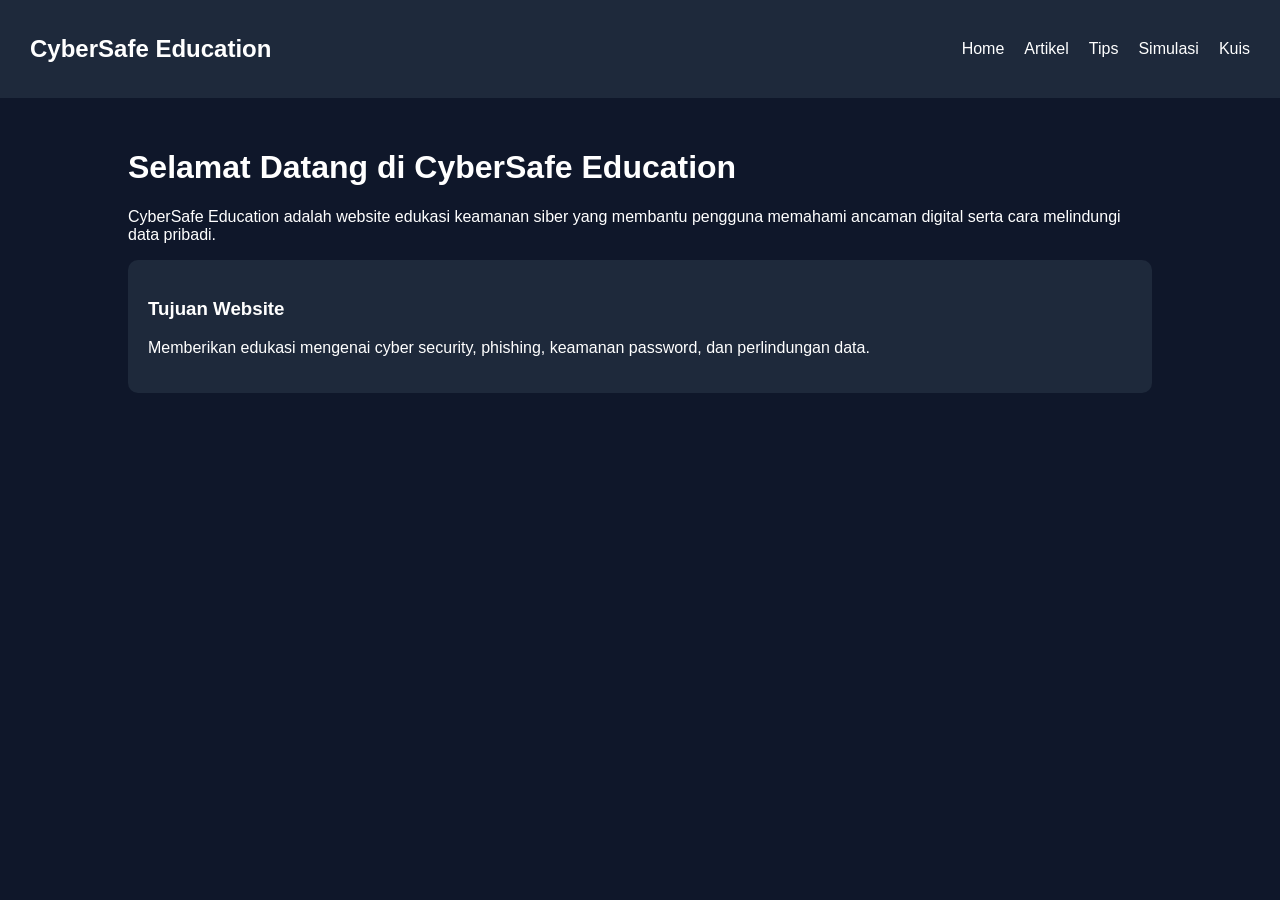
<file: index.html>
<!DOCTYPE html>
<html lang="id">
<head>
    <meta charset="UTF-8">
    <meta name="viewport" content="width=device-width, initial-scale=1.0">
    <title>CyberSafe Education</title>
    <link rel="stylesheet" href="style.css">
</head>
<body>

<nav>
    <h2>CyberSafe Education</h2>
    <ul>
        <li><a href="index.html">Home</a></li>
        <li><a href="artikel.html">Artikel</a></li>
        <li><a href="tips.html">Tips</a></li>
        <li><a href="phishing.html">Simulasi</a></li>
        <li><a href="kuis.html">Kuis</a></li>
    </ul>
</nav>

<div class="container">
    <h1>Selamat Datang di CyberSafe Education</h1>

    <p>
        CyberSafe Education adalah website edukasi keamanan siber yang membantu
        pengguna memahami ancaman digital serta cara melindungi data pribadi.
    </p>

    <div class="card">
        <h3>Tujuan Website</h3>
        <p>
            Memberikan edukasi mengenai cyber security,
            phishing, keamanan password, dan perlindungan data.
        </p>
    </div>
</div>

</body>
</html>
</file>
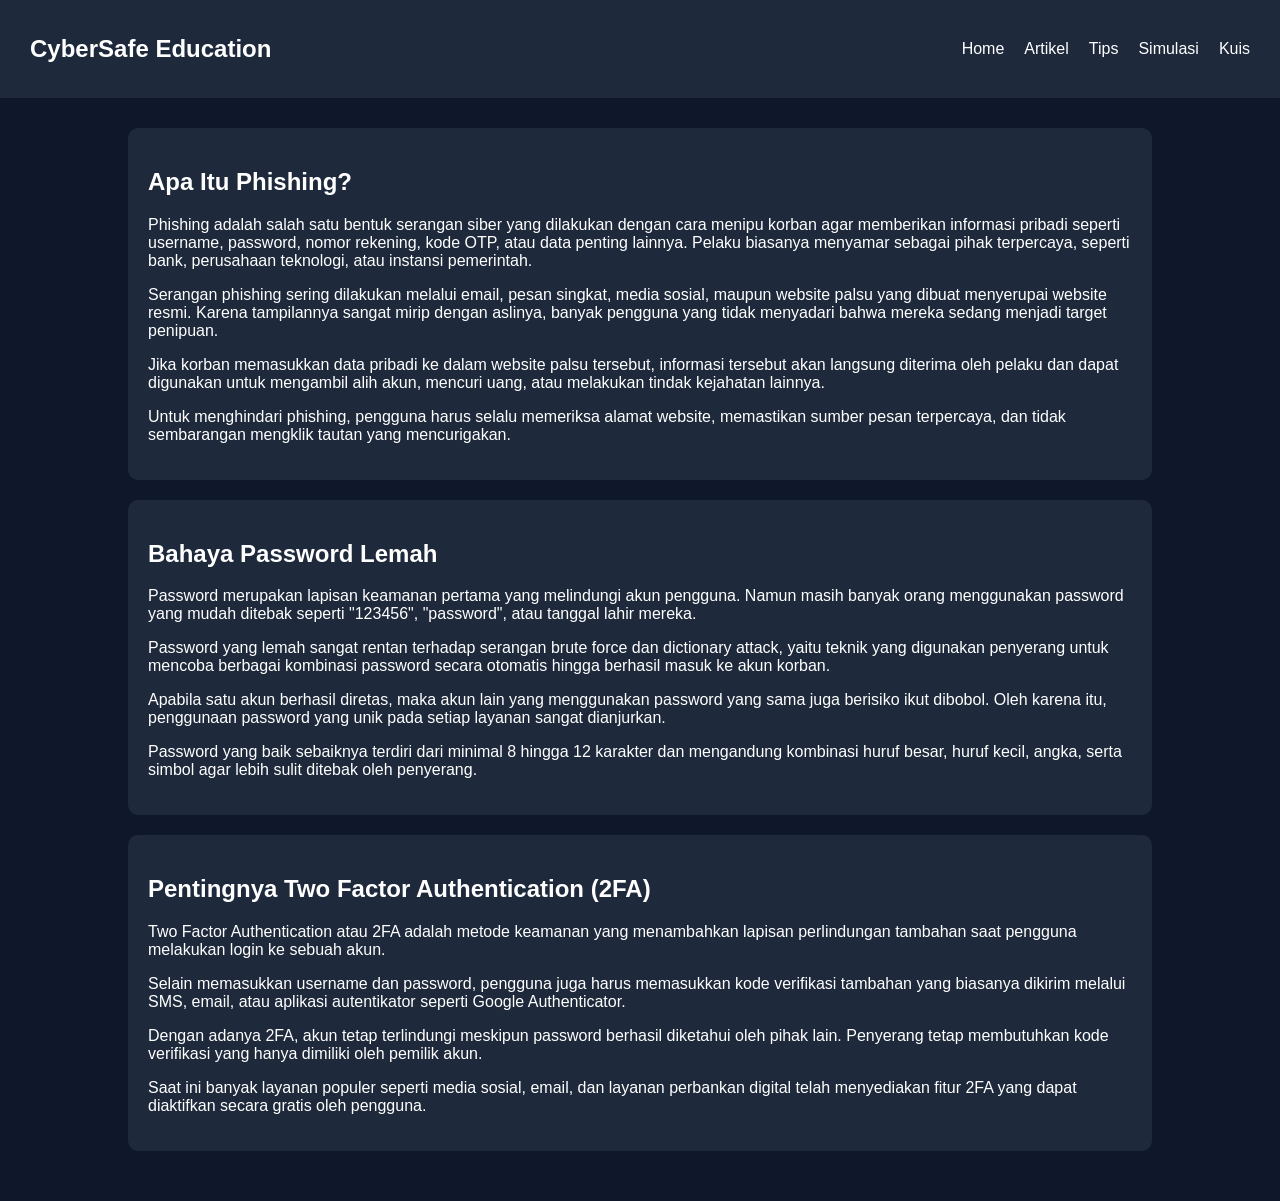
<file: artikel.html>
<!DOCTYPE html>
<html lang="id">
<head>
<meta charset="UTF-8">
<title>Artikel Cyber Security</title>
<link rel="stylesheet" href="style.css">
</head>
<body>

<nav>
<h2>CyberSafe Education</h2>
<ul>
<li><a href="index.html">Home</a></li>
<li><a href="artikel.html">Artikel</a></li>
<li><a href="tips.html">Tips</a></li>
<li><a href="phishing.html">Simulasi</a></li>
<li><a href="kuis.html">Kuis</a></li>
</ul>
</nav>

<div class="container">

<div class="card">
<h2>Apa Itu Phishing?</h2>

<p>
Phishing adalah salah satu bentuk serangan siber yang dilakukan dengan cara menipu korban agar memberikan informasi pribadi seperti username, password, nomor rekening, kode OTP, atau data penting lainnya. Pelaku biasanya menyamar sebagai pihak terpercaya, seperti bank, perusahaan teknologi, atau instansi pemerintah.
</p>

<p>
Serangan phishing sering dilakukan melalui email, pesan singkat, media sosial, maupun website palsu yang dibuat menyerupai website resmi. Karena tampilannya sangat mirip dengan aslinya, banyak pengguna yang tidak menyadari bahwa mereka sedang menjadi target penipuan.
</p>

<p>
Jika korban memasukkan data pribadi ke dalam website palsu tersebut, informasi tersebut akan langsung diterima oleh pelaku dan dapat digunakan untuk mengambil alih akun, mencuri uang, atau melakukan tindak kejahatan lainnya.
</p>

<p>
Untuk menghindari phishing, pengguna harus selalu memeriksa alamat website, memastikan sumber pesan terpercaya, dan tidak sembarangan mengklik tautan yang mencurigakan.
</p>
</div>

<div class="card">
<h2>Bahaya Password Lemah</h2>

<p>
Password merupakan lapisan keamanan pertama yang melindungi akun pengguna. Namun masih banyak orang menggunakan password yang mudah ditebak seperti "123456", "password", atau tanggal lahir mereka.
</p>

<p>
Password yang lemah sangat rentan terhadap serangan brute force dan dictionary attack, yaitu teknik yang digunakan penyerang untuk mencoba berbagai kombinasi password secara otomatis hingga berhasil masuk ke akun korban.
</p>

<p>
Apabila satu akun berhasil diretas, maka akun lain yang menggunakan password yang sama juga berisiko ikut dibobol. Oleh karena itu, penggunaan password yang unik pada setiap layanan sangat dianjurkan.
</p>

<p>
Password yang baik sebaiknya terdiri dari minimal 8 hingga 12 karakter dan mengandung kombinasi huruf besar, huruf kecil, angka, serta simbol agar lebih sulit ditebak oleh penyerang.
</p>
</div>

<div class="card">
<h2>Pentingnya Two Factor Authentication (2FA)</h2>

<p>
Two Factor Authentication atau 2FA adalah metode keamanan yang menambahkan lapisan perlindungan tambahan saat pengguna melakukan login ke sebuah akun.
</p>

<p>
Selain memasukkan username dan password, pengguna juga harus memasukkan kode verifikasi tambahan yang biasanya dikirim melalui SMS, email, atau aplikasi autentikator seperti Google Authenticator.
</p>

<p>
Dengan adanya 2FA, akun tetap terlindungi meskipun password berhasil diketahui oleh pihak lain. Penyerang tetap membutuhkan kode verifikasi yang hanya dimiliki oleh pemilik akun.
</p>

<p>
Saat ini banyak layanan populer seperti media sosial, email, dan layanan perbankan digital telah menyediakan fitur 2FA yang dapat diaktifkan secara gratis oleh pengguna.
</p>
</div>

</div>

</body>
</html>
</file>
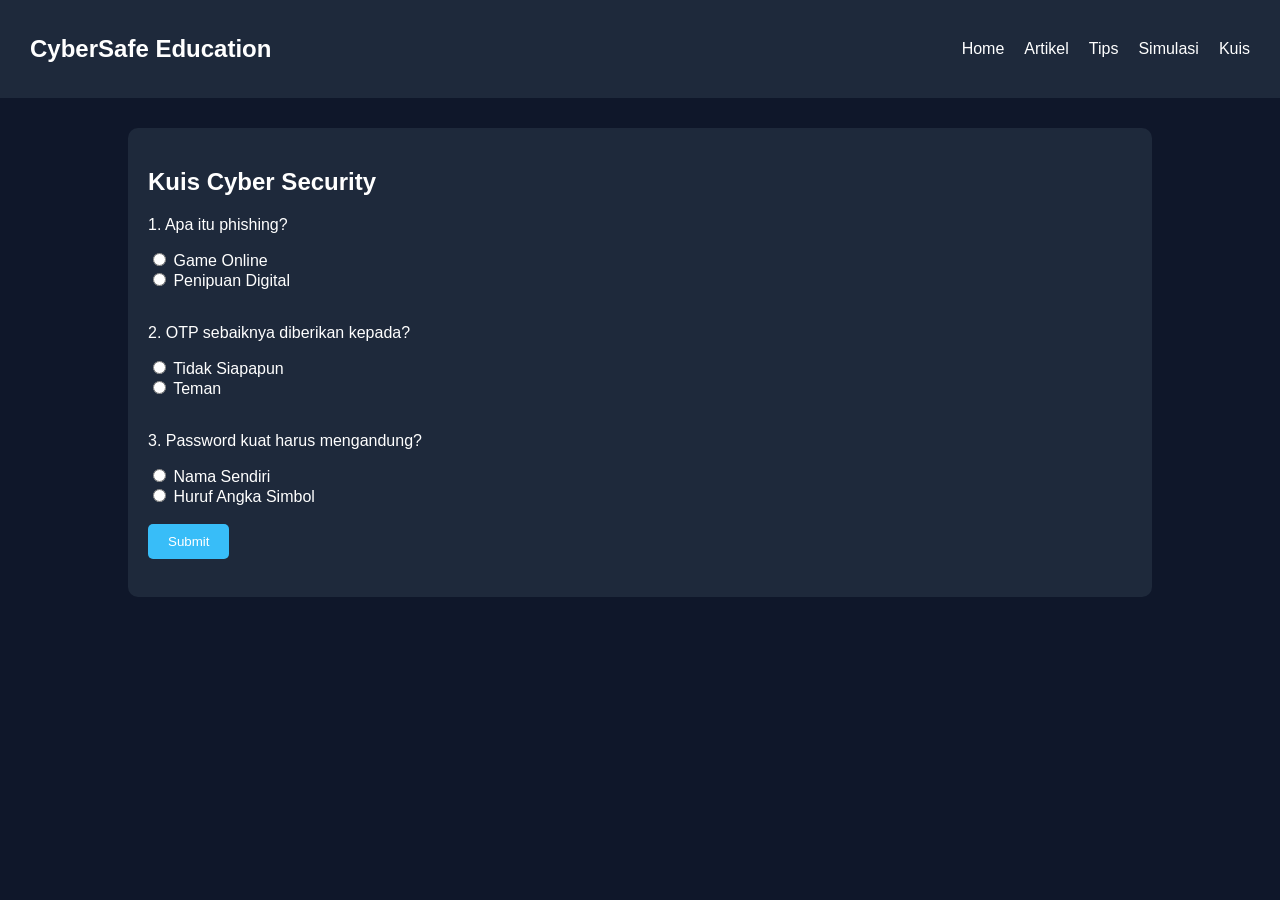
<file: kuis.html>
<!DOCTYPE html>
<html lang="id">
<head>
<meta charset="UTF-8">
<title>Kuis Cyber Security</title>
<link rel="stylesheet" href="style.css">
</head>
<body>

<nav>
<h2>CyberSafe Education</h2>
<ul>
<li><a href="index.html">Home</a></li>
<li><a href="artikel.html">Artikel</a></li>
<li><a href="tips.html">Tips</a></li>
<li><a href="phishing.html">Simulasi</a></li>
<li><a href="kuis.html">Kuis</a></li>
</ul>
</nav>

<div class="container">

<div class="card">

<h2>Kuis Cyber Security</h2>

<p>1. Apa itu phishing?</p>
<input type="radio" name="q1" value="a"> Game Online<br>
<input type="radio" name="q1" value="b"> Penipuan Digital<br><br>

<p>2. OTP sebaiknya diberikan kepada?</p>
<input type="radio" name="q2" value="a"> Tidak Siapapun<br>
<input type="radio" name="q2" value="b"> Teman<br><br>

<p>3. Password kuat harus mengandung?</p>
<input type="radio" name="q3" value="a"> Nama Sendiri<br>
<input type="radio" name="q3" value="b"> Huruf Angka Simbol<br><br>

<button onclick="cekKuis()">Submit</button>

<h3 id="hasil"></h3>

</div>

</div>

<script src="script.js"></script>

</body>
</html>
</file>
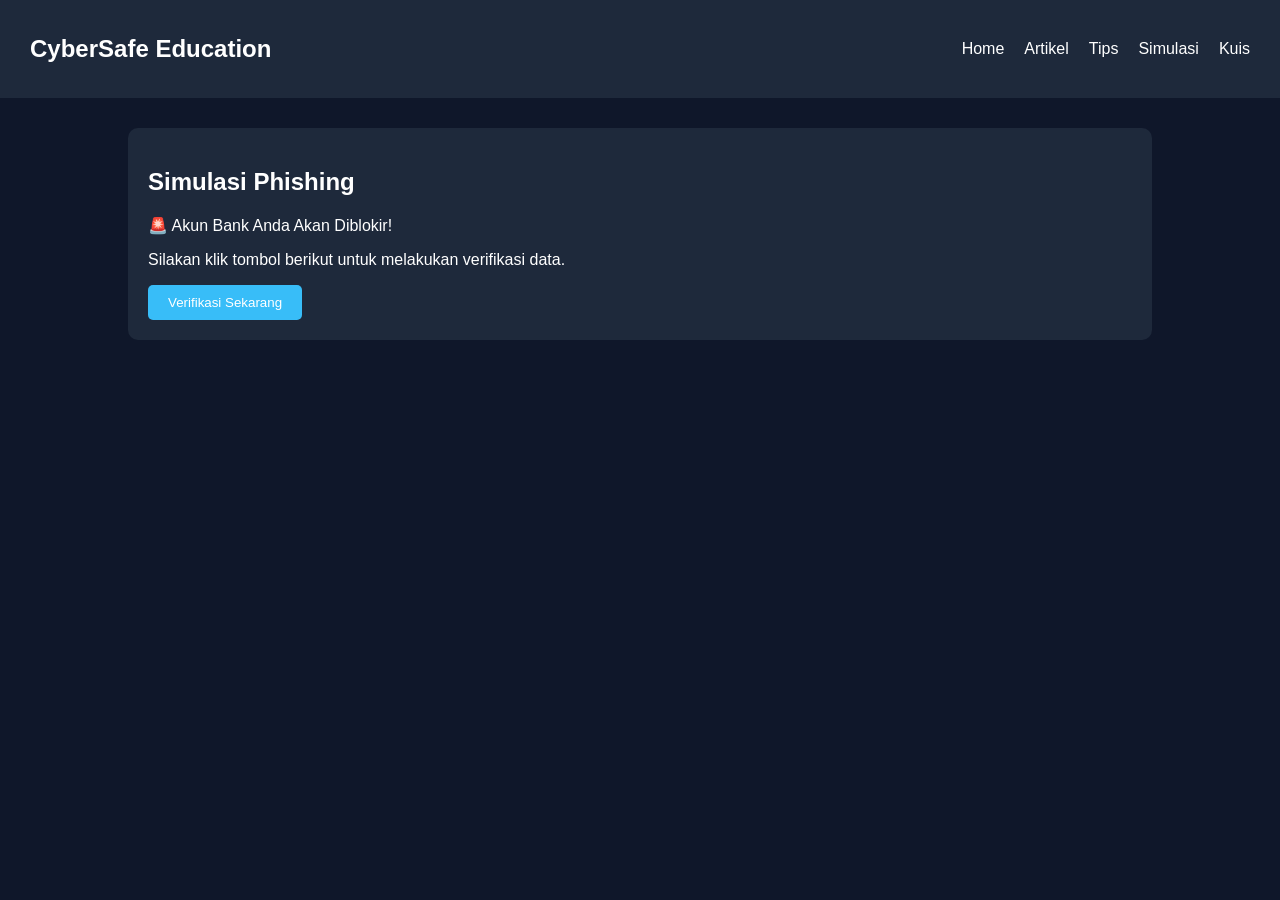
<file: phishing.html>
<!DOCTYPE html>
<html lang="id">
<head>
<meta charset="UTF-8">
<title>Simulasi Phishing</title>
<link rel="stylesheet" href="style.css">
</head>
<body>

<nav>
<h2>CyberSafe Education</h2>
<ul>
<li><a href="index.html">Home</a></li>
<li><a href="artikel.html">Artikel</a></li>
<li><a href="tips.html">Tips</a></li>
<li><a href="phishing.html">Simulasi</a></li>
<li><a href="kuis.html">Kuis</a></li>
</ul>
</nav>

<div class="container">

<div class="card">
<h2>Simulasi Phishing</h2>

<p>
🚨 Akun Bank Anda Akan Diblokir!
</p>

<p>
Silakan klik tombol berikut untuk melakukan verifikasi data.
</p>

<button onclick="phishingAlert()">
Verifikasi Sekarang
</button>

</div>

</div>

<script src="script.js"></script>

</body>
</html>
</file>
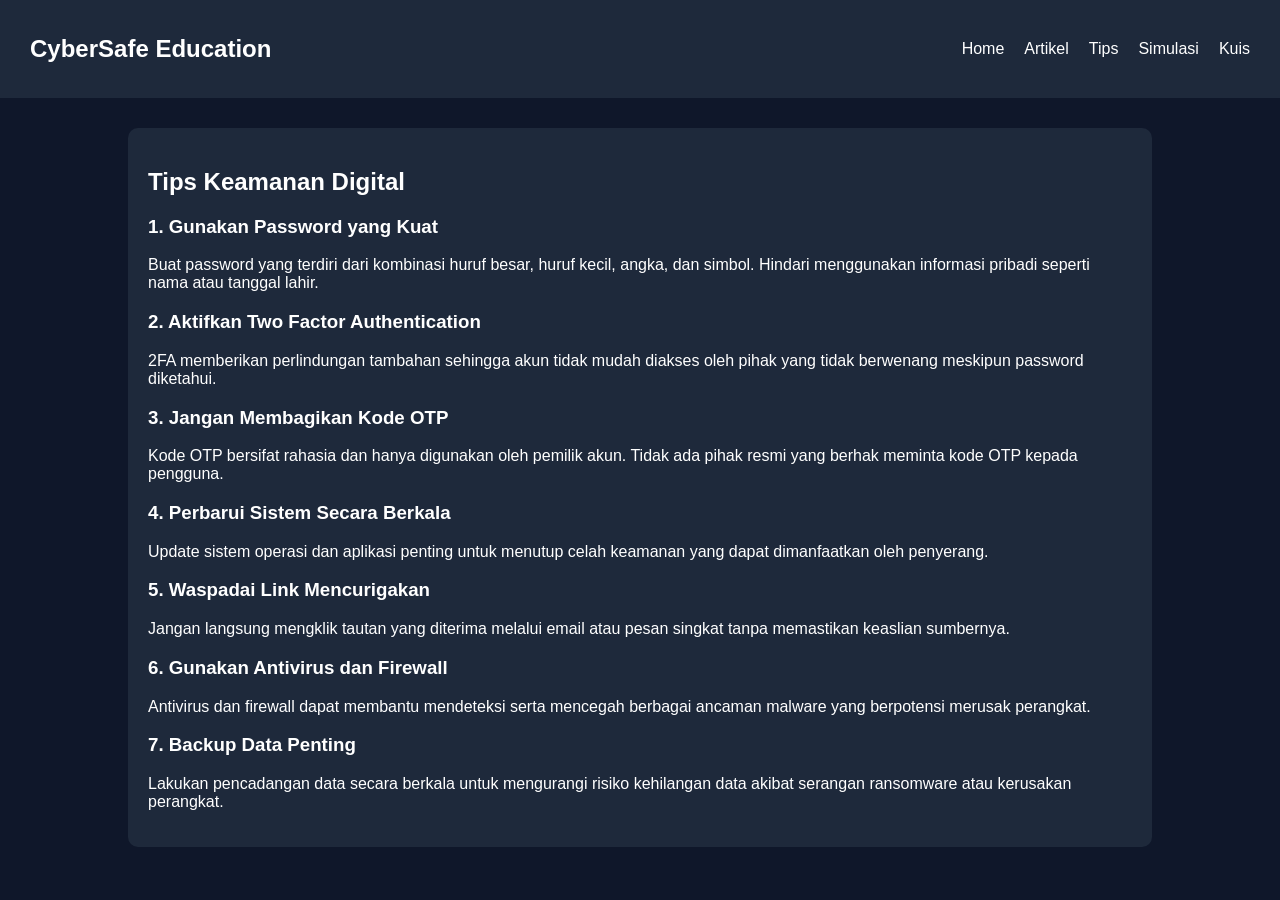
<file: tips.html>
<!DOCTYPE html>
<html lang="id">
<head>
<meta charset="UTF-8">
<title>Tips Keamanan Digital</title>
<link rel="stylesheet" href="style.css">
</head>
<body>

<nav>
<h2>CyberSafe Education</h2>
<ul>
<li><a href="index.html">Home</a></li>
<li><a href="artikel.html">Artikel</a></li>
<li><a href="tips.html">Tips</a></li>
<li><a href="phishing.html">Simulasi</a></li>
<li><a href="kuis.html">Kuis</a></li>
</ul>
</nav>

<div class="container">

<div class="card">
<h2>Tips Keamanan Digital</h2>

<h3>1. Gunakan Password yang Kuat</h3>
<p>
Buat password yang terdiri dari kombinasi huruf besar, huruf kecil, angka, dan simbol. Hindari menggunakan informasi pribadi seperti nama atau tanggal lahir.
</p>

<h3>2. Aktifkan Two Factor Authentication</h3>
<p>
2FA memberikan perlindungan tambahan sehingga akun tidak mudah diakses oleh pihak yang tidak berwenang meskipun password diketahui.
</p>

<h3>3. Jangan Membagikan Kode OTP</h3>
<p>
Kode OTP bersifat rahasia dan hanya digunakan oleh pemilik akun. Tidak ada pihak resmi yang berhak meminta kode OTP kepada pengguna.
</p>

<h3>4. Perbarui Sistem Secara Berkala</h3>
<p>
Update sistem operasi dan aplikasi penting untuk menutup celah keamanan yang dapat dimanfaatkan oleh penyerang.
</p>

<h3>5. Waspadai Link Mencurigakan</h3>
<p>
Jangan langsung mengklik tautan yang diterima melalui email atau pesan singkat tanpa memastikan keaslian sumbernya.
</p>

<h3>6. Gunakan Antivirus dan Firewall</h3>
<p>
Antivirus dan firewall dapat membantu mendeteksi serta mencegah berbagai ancaman malware yang berpotensi merusak perangkat.
</p>

<h3>7. Backup Data Penting</h3>
<p>
Lakukan pencadangan data secara berkala untuk mengurangi risiko kehilangan data akibat serangan ransomware atau kerusakan perangkat.
</p>

</div>

</div>

</body>
</html>
</file>
<file: style.css>
body{
    margin:0;
    font-family:Arial, sans-serif;
    background:#0f172a;
    color:white;
}

nav{
    background:#1e293b;
    display:flex;
    justify-content:space-between;
    align-items:center;
    padding:15px 30px;
}

nav ul{
    list-style:none;
    display:flex;
    gap:20px;
}

nav a{
    color:white;
    text-decoration:none;
}

.container{
    width:80%;
    margin:auto;
    padding:30px;
}

.card{
    background:#1e293b;
    padding:20px;
    border-radius:10px;
    margin-bottom:20px;
}

button{
    background:#38bdf8;
    border:none;
    color:white;
    padding:10px 20px;
    border-radius:5px;
    cursor:pointer;
}

button:hover{
    opacity:0.8;
}
</file>
